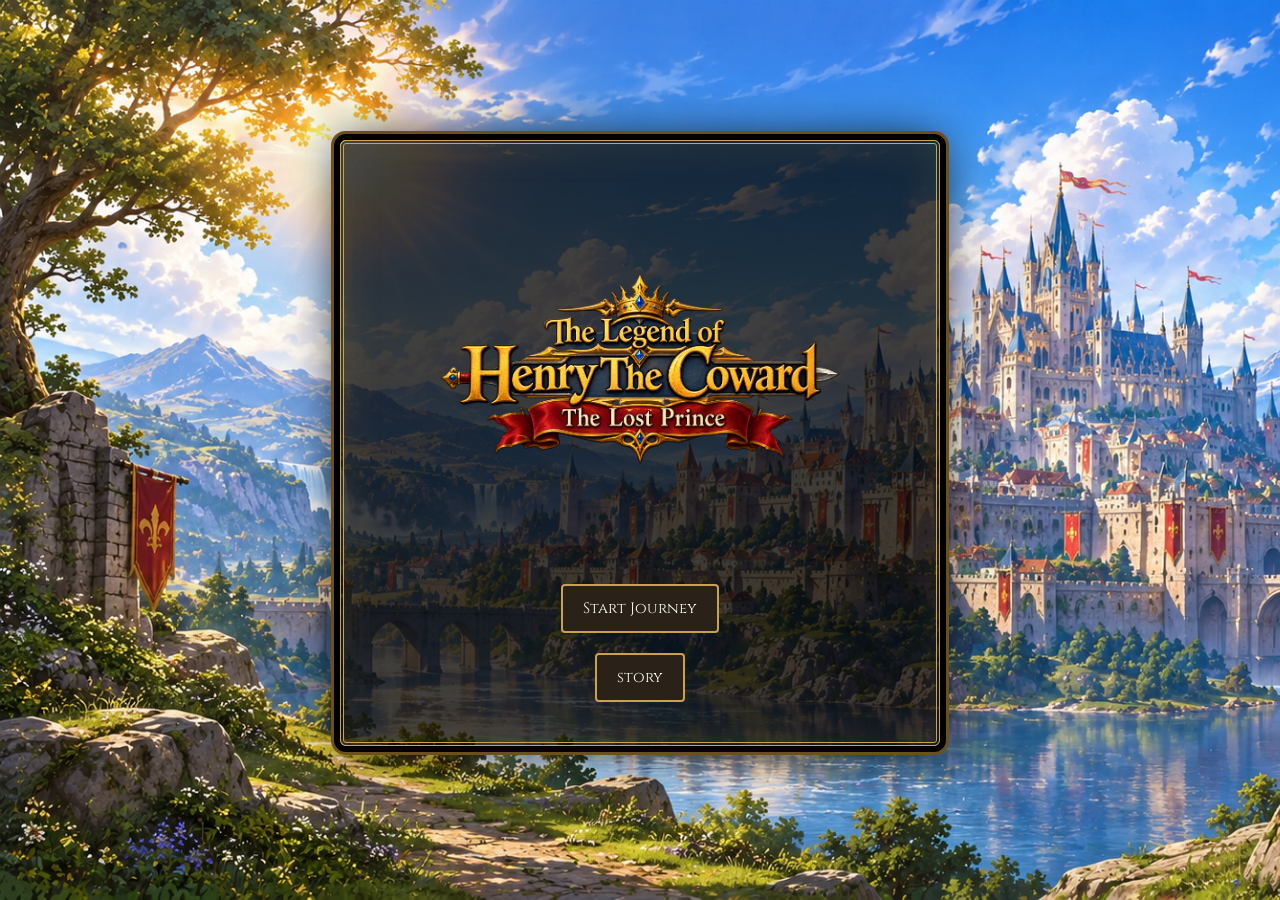
<file: index.html>
<!DOCTYPE html>
<html lang="en">
<head>
    <meta charset="UTF-8">
    <meta name="viewport" content="width=device-width, initial-scale=1.0">
    <script defer src="./app.js"></script>
    <link rel="stylesheet" href="style.css">
    <title>TLP</title>
    <link rel="preconnect" href="https://fonts.googleapis.com">
    <link rel="preconnect" href="https://fonts.gstatic.com" crossorigin>
    <link href="https://fonts.googleapis.com/css2?family=Cinzel:wght@400..900&family=MedievalSharp&family=UnifrakturCook:wght@700&display=swap" rel="stylesheet">
    
</head>
<body class="starting-screen">

    <!-- TITLE-SCREEN -->
    <section id="starting" class=" screen title-screen">
            <img src="assets/game-title.webp" alt="game title: the legend of Henry the coward: the lost prince">

            <button id="New-game">Start Journey</button>
            <button id="story">
              story
            </button>
    </section> 


    <section id="gameplay" class="screen panel hidden">
        <div id="objectives">
            <div id="obj1" class="objective hidden">Objective: Find the prince</div>
            <div id="obj2" class="objective hidden">Objective: Save the kingdom</div>
        </div>
        <h2 id="scene-title"></h2>
        <img id="scene-img" alt="">
        <p id="scene-text"></p>
        <div id="choices"></div>
        <button id="reset-btn">Reset</button>
    </section>
    
    
</body>
</html>
</file>
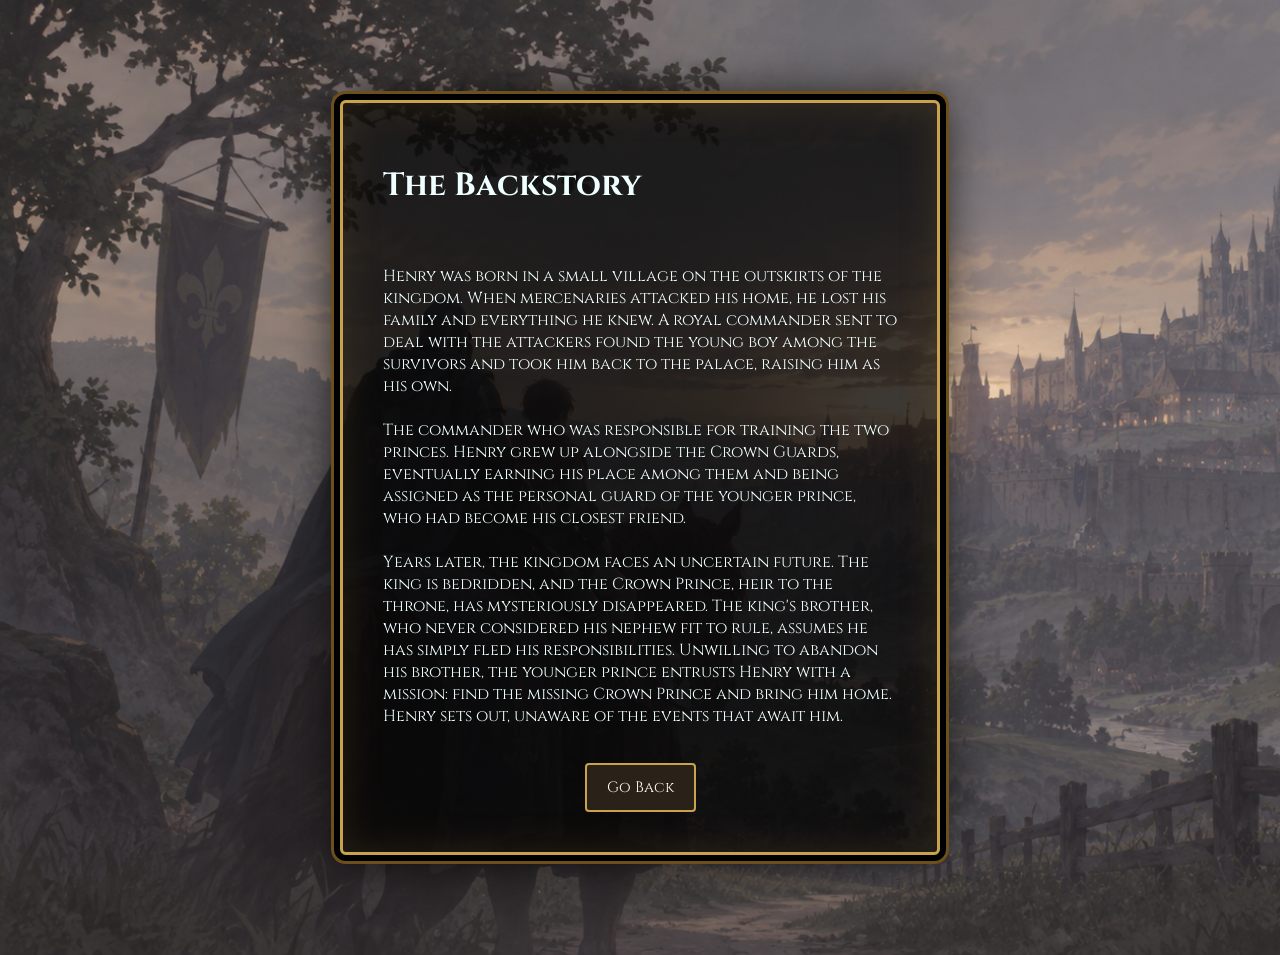
<file: backstory.html>
<!DOCTYPE html>
<html lang="en">
<head>
    <meta charset="UTF-8">
    <meta name="viewport" content="width=device-width, initial-scale=1.0">
    <link rel="stylesheet" href="style.css">
    <title>TLP</title>
    <link rel="preconnect" href="https://fonts.googleapis.com">
    <link rel="preconnect" href="https://fonts.gstatic.com" crossorigin>
    <link href="https://fonts.googleapis.com/css2?family=Cinzel:wght@400..900&family=MedievalSharp&family=UnifrakturCook:wght@700&display=swap" rel="stylesheet">
    
</head>
<body class="backstory-page">
    <div id="backstory-henry">
        <h1>The Backstory</h1>
        <p>Henry was born in a small village on the outskirts of the kingdom. When mercenaries attacked his home, he lost his family and everything he knew. A royal commander sent to deal with the attackers found the young boy among the survivors and took him back to the palace, raising him as his own. <br><br>

The commander who was responsible for training the two princes. Henry grew up alongside the Crown Guards, eventually earning his place among them and being assigned as the personal guard of the younger prince, who had become his closest friend.<br><br>

Years later, the kingdom faces an uncertain future. The king is bedridden, and the Crown Prince, heir to the throne, has mysteriously disappeared. The king's brother, who never considered his nephew fit to rule, assumes he has simply fled his responsibilities.

Unwilling to abandon his brother, the younger prince entrusts Henry with a mission: find the missing Crown Prince and bring him home.

Henry sets out, unaware of the events that await him.</p>
            
        <button id="goBack">
            <a href="index.html">Go Back</a>
            <!-- Go Back -->
        </button>
    </div>
</body>
</html>
</file>
<file: style.css>
.hidden {
    display: none !important;
}

.gameplay-screen {
    background-image: url(assets/87f31205-d091-4eae-aa75-ae87fee29836.webp);
    margin: 0;
    min-height: 100vh;
    min-height: 100dvh;
    background-size: cover;
    background-repeat: no-repeat;
    box-sizing: border-box;
    padding: 40px 100px;
}

.starting-screen {
    background-image: url(assets/kingdom.webp);
    margin: 0;
    min-height: 100vh;
    min-height: 100dvh;
    background-size: cover;
    background-repeat: no-repeat;
    box-sizing: border-box;
    padding: 40px 100px;
}

.title-screen {
    display: flex;
    flex-direction: column;
    align-items: start;
    justify-content: center;
    width: min(600px, 100%);
    gap: 20px;
    padding: 50px;
    margin: 100px auto;
    padding: 40px;
    box-sizing: border-box;
    border: 4px double #c9a24d;
    border-radius: 6px;
    background: rgba(0, 0, 0, 0.75);
    box-shadow:
        0 0 0 6px #000,                   
        0 0 0 9px #6b4f1d,                
        0 0 50px rgba(0, 0, 0, 0.9),      
        inset 0 0 40px rgba(201, 162, 77, 0.15);
}


.title-screen img {
    width: 100%;
    max-width: 400px;
    margin: 90px auto;
}

.title-screen button {
    font-family: "Cinzel", serif;
    text-align: center;
    text-decoration: none;
    cursor: pointer;
    margin: auto;
    padding: 12px 20px;
    border: 2px solid #c9a24d;
    border-radius: 4px;
    font-size:15px;
     background: #2a2118;
     color: ivory;
}
.title-screen button:hover {
    color: #000;
    background: #c9a24d;
}

.panel {
    font-family: "Cinzel", serif;
    display: flex;
    flex-direction: column;
    gap: 20px;
    width: min(600px ,100%);
    margin: 100px auto;
    padding: 40px;
    box-sizing: border-box;
    border: solid #c9a24d;
    border-radius: 6px;
    background: rgba(0, 0, 0, 0.75);
    color: azure;
}

.panel p {
    margin: 0;
}

#scene-img {
    width: 100%;
    aspect-ratio: 16 / 9;
    object-fit: cover;
}

#scene-text {
    white-space: pre-line;
}

#choices {
    display: flex;
    flex-direction: column;
    gap: 10px;
}

.panel button {
    font-family: "cinzel", serif;
    cursor: pointer;
    padding: 12px 20px;
    border: 2px solid #c9a24d;
    border-radius: 4px;
    font-size: 15px;
    background: #2a2118;
    color: ivory;
}

.panel button:hover {
    color: #000;
    background: #c9a24d;
}

#objectives {
    position: fixed;
    top: 20px;
    left: 20px;
    display: flex;
    flex-direction: column;
    gap: 10px;
    font-family: "Cinzel", serif;
}

.objective {
    padding: 10px 16px;
    border: 2px solid #c9a24d;
    border-radius: 4px;
    background: rgba(0, 0, 0, 0.75);
    color: ivory;
    font-size: 14px;
}

.objective.done {
    color: #4a7c3a;
    text-decoration: line-through;
}

.objective.done::before {
    content: "✅";
}




/* Backstory page */
.backstory-page {
    background-image: url(assets/backstory.webp);
    background-size: cover;
    background-repeat: no-repeat;
}
#backstory-henry {
    font-family: "Cinzel", serif;
    display: flex;
    flex-direction: column;
    align-items: start;
    justify-content: center;
    width: min(600px, 100%);
    gap: 20px;
    padding: 50px;
    margin: 100px auto;
    padding: 40px;
    box-sizing: border-box;
    border: solid #c9a24d;
    border-radius: 6px;
    background: rgba(0, 0, 0, 0.75);
    color: azure;
        box-shadow:
        0 0 0 6px #000,                   
        0 0 0 9px #6b4f1d,                
        0 0 50px rgba(0, 0, 0, 0.9),      
        inset 0 0 40px rgba(201, 162, 77, 0.15);
    
}

#backstory-henry button {
    font-family: "Cinzel", serif;
    text-align: center;
    text-decoration: none;
    cursor: pointer;
    margin: auto;
    padding: 12px 20px;
    border: 2px solid #c9a24d;
    border-radius: 4px;
    font-size:15px;
     background: #2a2118;
     color: ivory;
     text-decoration: none;
}

#backstory-henry button:hover {
    color: #000;
    background: #c9a24d; 
}

#backstory-henry a {
    text-decoration: none;
    color: inherit;
}
</file>
